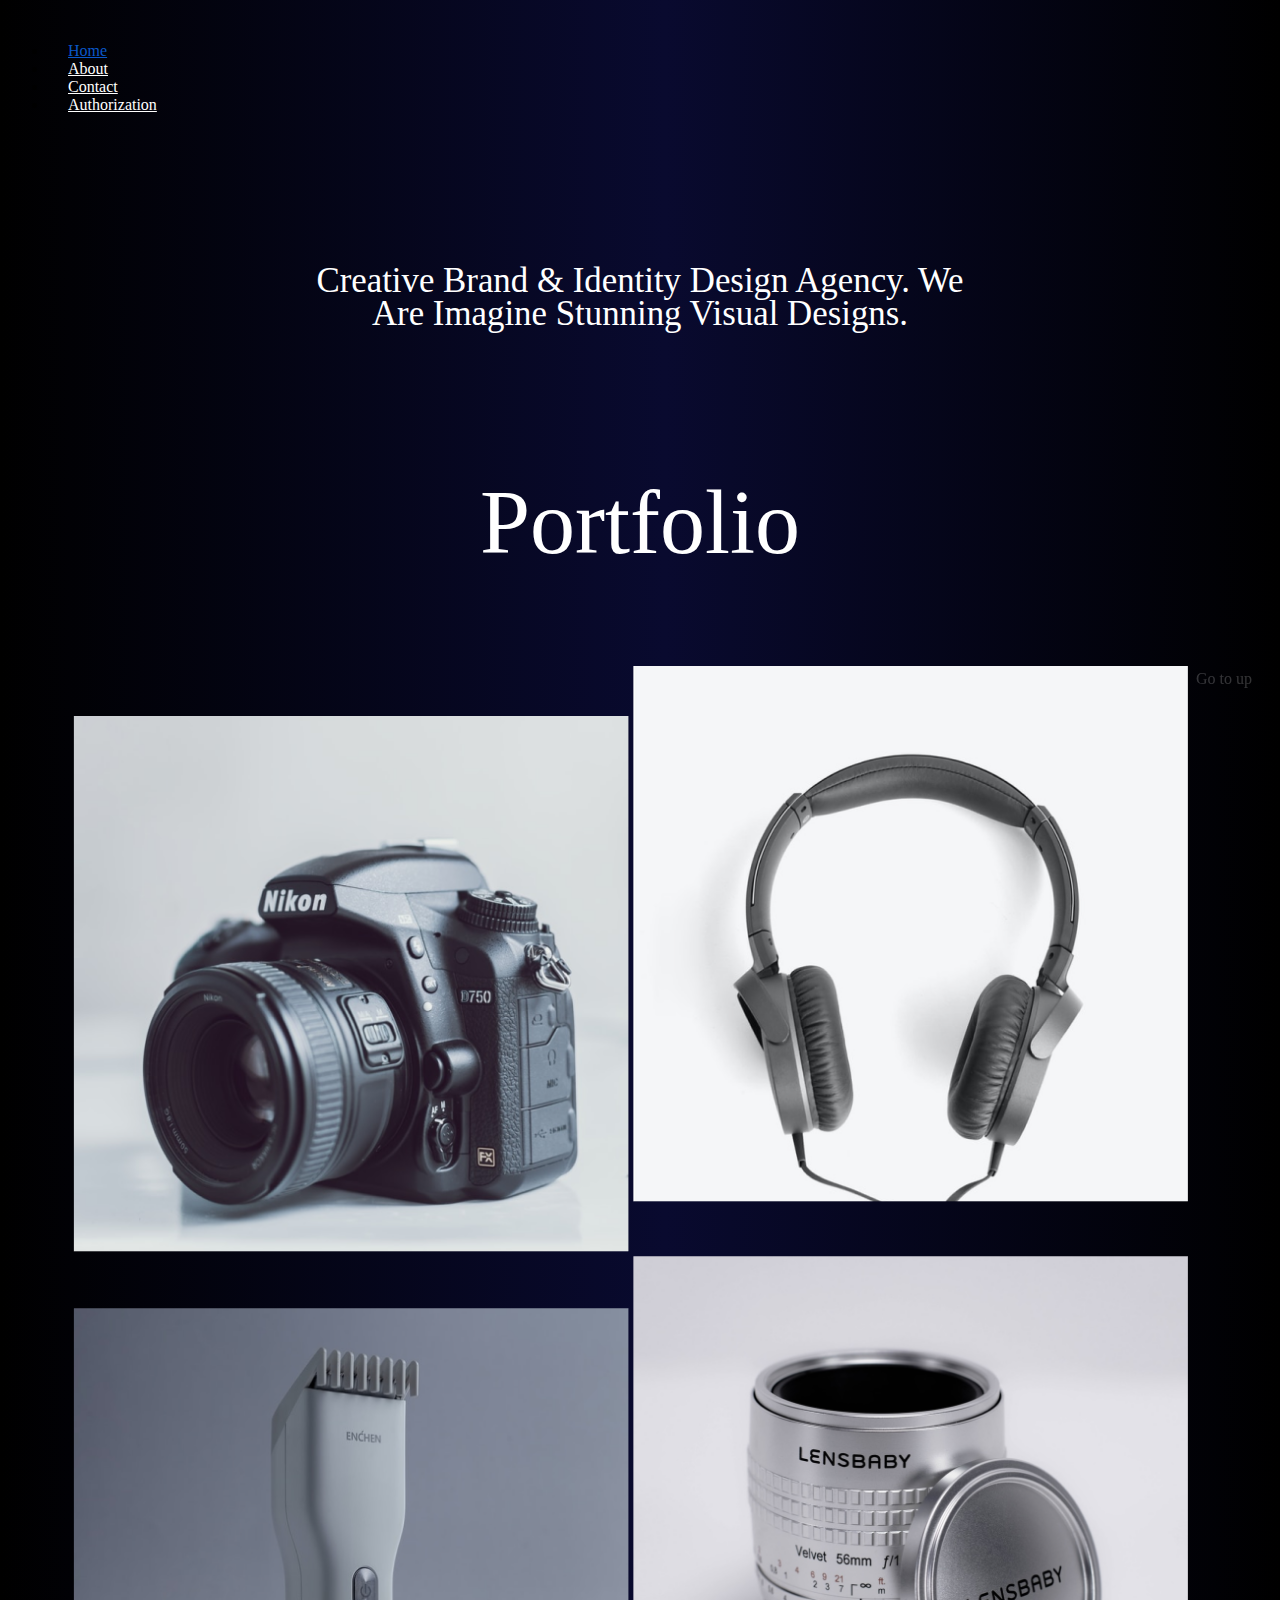
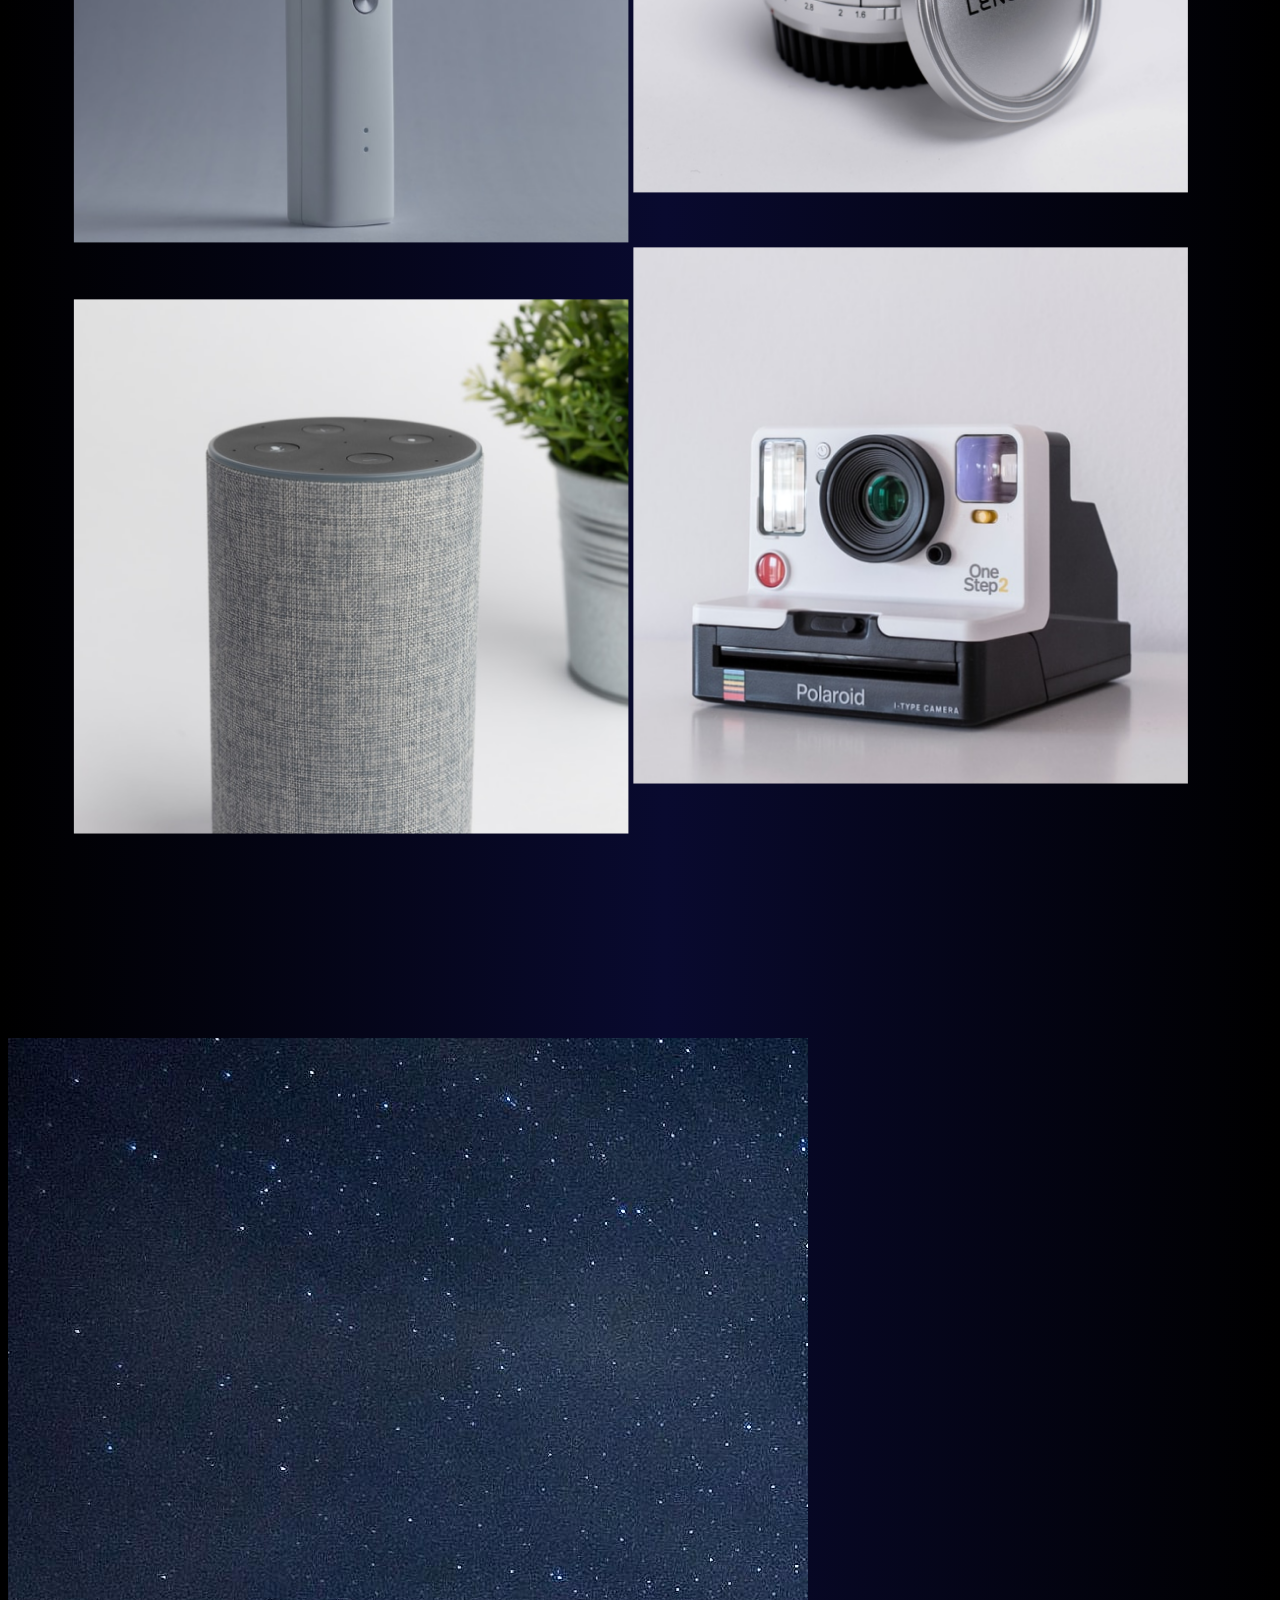
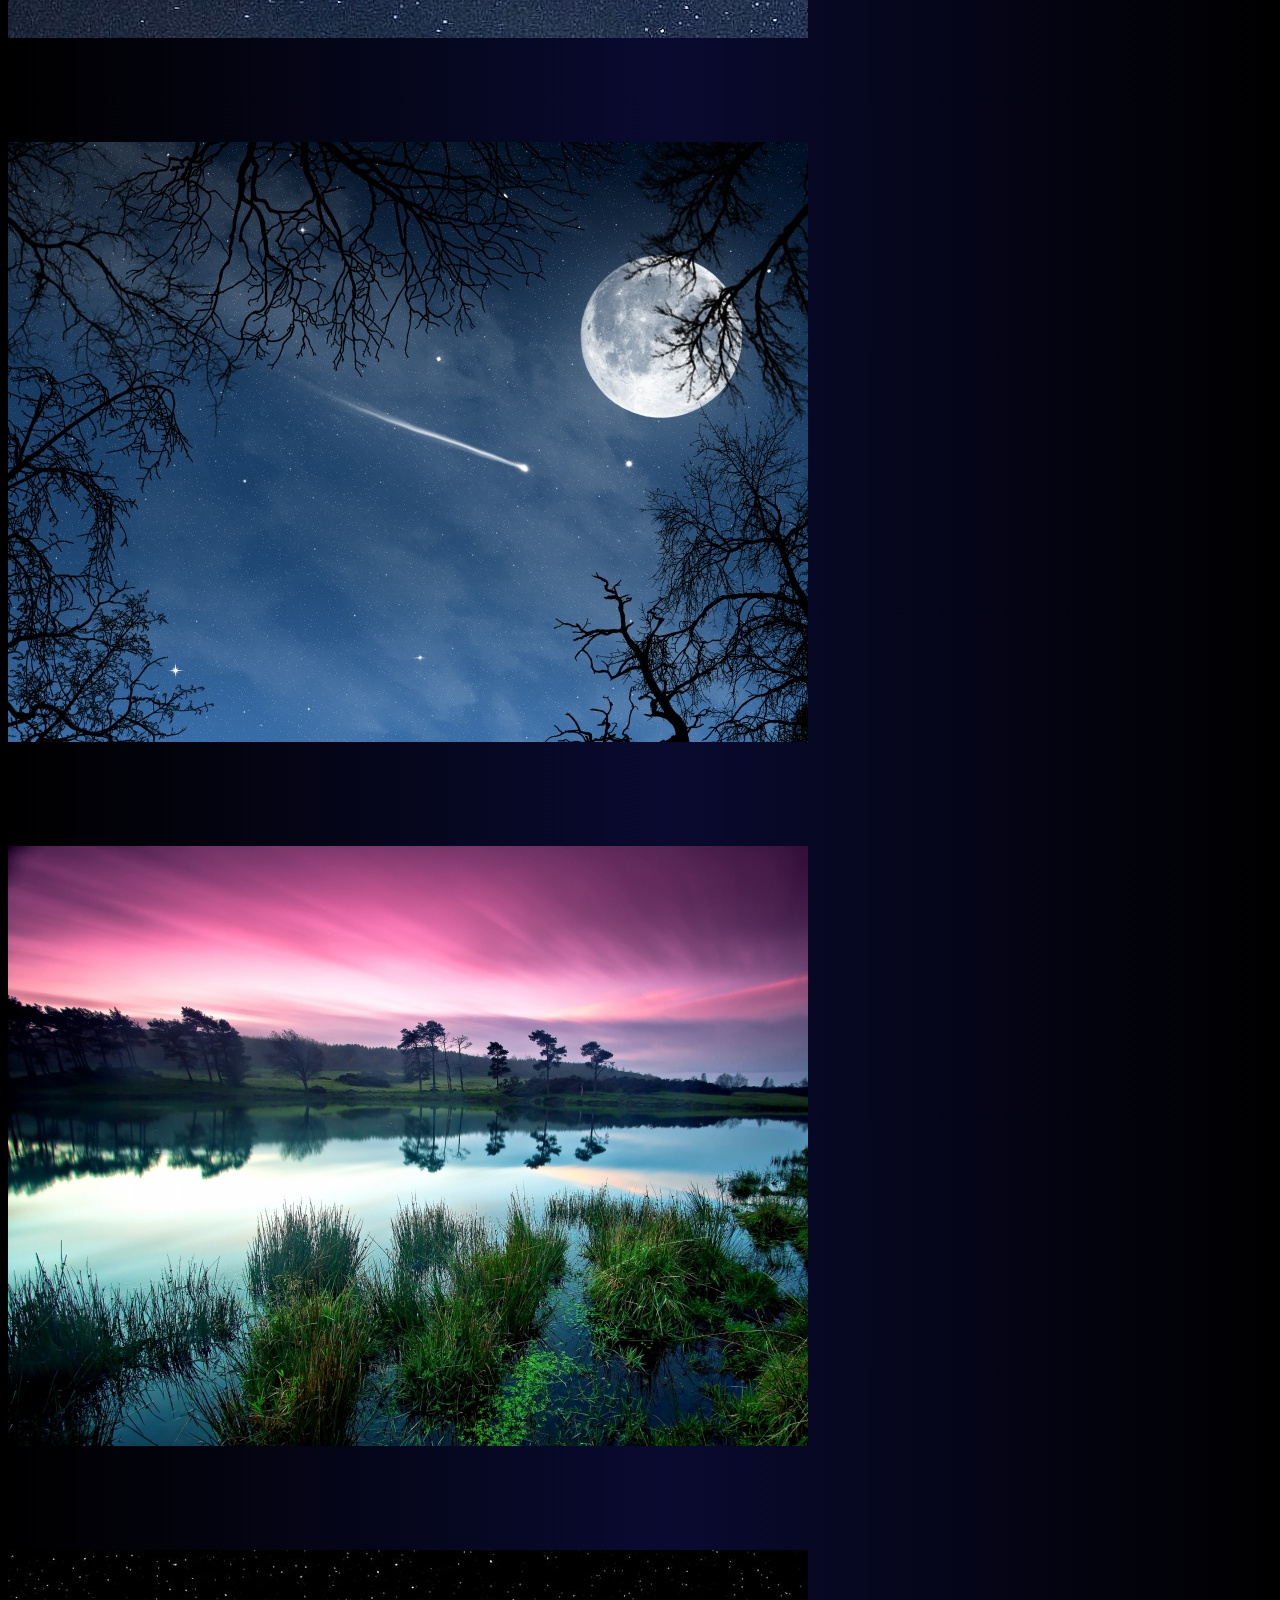
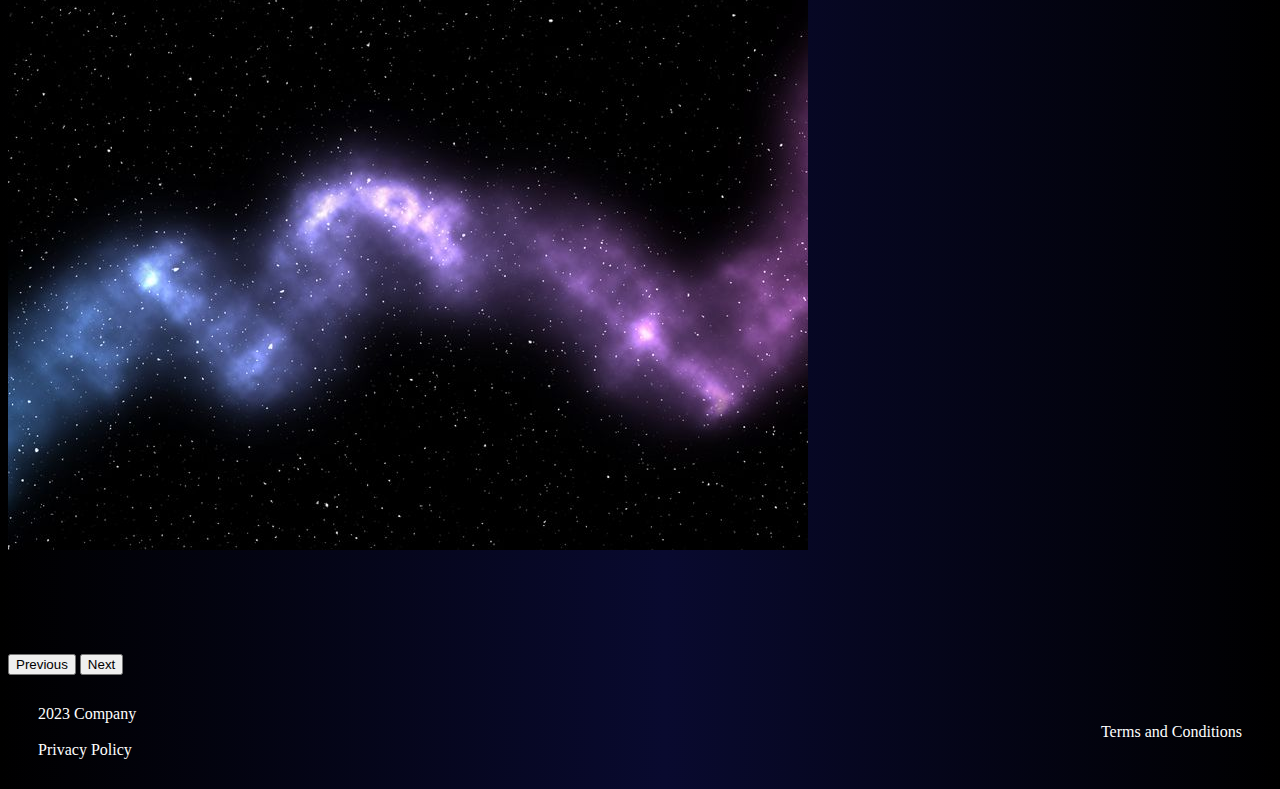
<file: index.html>
<!DOCTYPE html>
<html lang="en">
   <head>
      <meta charset="UTF-8" />
      <meta http-equiv="X-UA-Compatible" content="IE=edge" />
      <meta name="viewport" content="width=device-width, initial-scale=1.0" />
      <title></title>
      <link
         href="https://cdn.jsdelivr.net/npm/bootstrap@5.3.0-alpha1/dist/css/bootstrap.min.css"
         rel="stylesheet"
         integrity="sha384-GLhlTQ8iRABdZLl6O3oVMWSktQOp6b7In1Zl3/Jr59b6EGGoI1aFkw7cmDA6j6gD"
         crossorigin="anonymous"
      />
      <link rel="stylesheet" href="./css/index.css" />
   </head>
   <body>
      <div class="container-fluid">
         <a href="#up" class="up">Go to up</a>
         <header>
            <ul class="nav justify-content-end">
               <li class="nav-item">
                  <a
                     class="nav-link active"
                     aria-current="page"
                     href="index.html"
                     style="color: #0a58ca"
                     >Home</a
                  >
               </li>
               <li class="nav-item" id="up">
                  <a class="nav-link" href="about.html">About</a>
               </li>
               <li class="nav-item">
                  <a class="nav-link" href="contact.html">Contact</a>
               </li>
               <li class="nav-item">
                  <a class="nav-link" href="login.html">Authorization</a>
               </li>
            </ul>
         </header>
         <main>
            <div class="text">
               <h2>
                  Creative Brand & Identity Design Agency. We <br />
                  Are Imagine Stunning Visual Designs.
               </h2>
               <h1>Portfolio</h1>
            </div>
            <div class="photoimage">
               <div class="image">
                  <img src="./image/photoapa.png" alt="" />
                  <img src="./image/naushniki.png" alt="" />
               </div>
               <div class="image">
                  <img src="./image/strizhka.png" alt="" />
                  <img src="./image/zoom.png" alt="" />
               </div>
               <div class="image">
                  <img src="./image/flora.png" alt="" />
                  <img src="./image/oldphotoap.png" alt="" />
               </div>
            </div>
            <div id="carouselExampleFade" class="carousel slide carousel-fade">
               <div class="carousel-inner">
                  <div class="carousel-item active">
                     <img
                        src="./image/photo1.jpg"
                        class="d-block w-100"
                        alt="..."
                     />
                  </div>
                  <div class="carousel-item">
                     <img
                        src="./image/photo2.jpeg"
                        class="d-block w-100"
                        alt="..."
                     />
                  </div>
                  <div class="carousel-item">
                     <img
                        src="./image/photo3.jpeg"
                        class="d-block w-100"
                        alt="..."
                     />
                  </div>
                  <div class="carousel-item">
                     <img
                        src="./image/photo4.jpeg"
                        class="d-block w-100"
                        alt="..."
                     />
                  </div>
               </div>
               <button
                  class="carousel-control-prev"
                  type="button"
                  data-bs-target="#carouselExampleFade"
                  data-bs-slide="prev"
               >
                  <span
                     class="carousel-control-prev-icon"
                     aria-hidden="true"
                  ></span>
                  <span class="visually-hidden">Previous</span>
               </button>
               <button
                  class="carousel-control-next"
                  type="button"
                  data-bs-target="#carouselExampleFade"
                  data-bs-slide="next"
               >
                  <span
                     class="carousel-control-next-icon"
                     aria-hidden="true"
                  ></span>
                  <span class="visually-hidden">Next</span>
               </button>
            </div>
         </main>
         <footer>
            <div class="row">
               <div class="col-5 fot">2023 Company</div>
               <div class="col-5 tearms">Terms and Conditions</div>
               <div class="col-2 fot">Privacy Policy</div>
            </div>
         </footer>
      </div>

      <script
         src="https://cdn.jsdelivr.net/npm/bootstrap@5.3.0-alpha1/dist/js/bootstrap.bundle.min.js"
         integrity="sha384-w76AqPfDkMBDXo30jS1Sgez6pr3x5MlQ1ZAGC+nuZB+EYdgRZgiwxhTBTkF7CXvN"
         crossorigin="anonymous"
      ></script>
   </body>
</html>
</file>
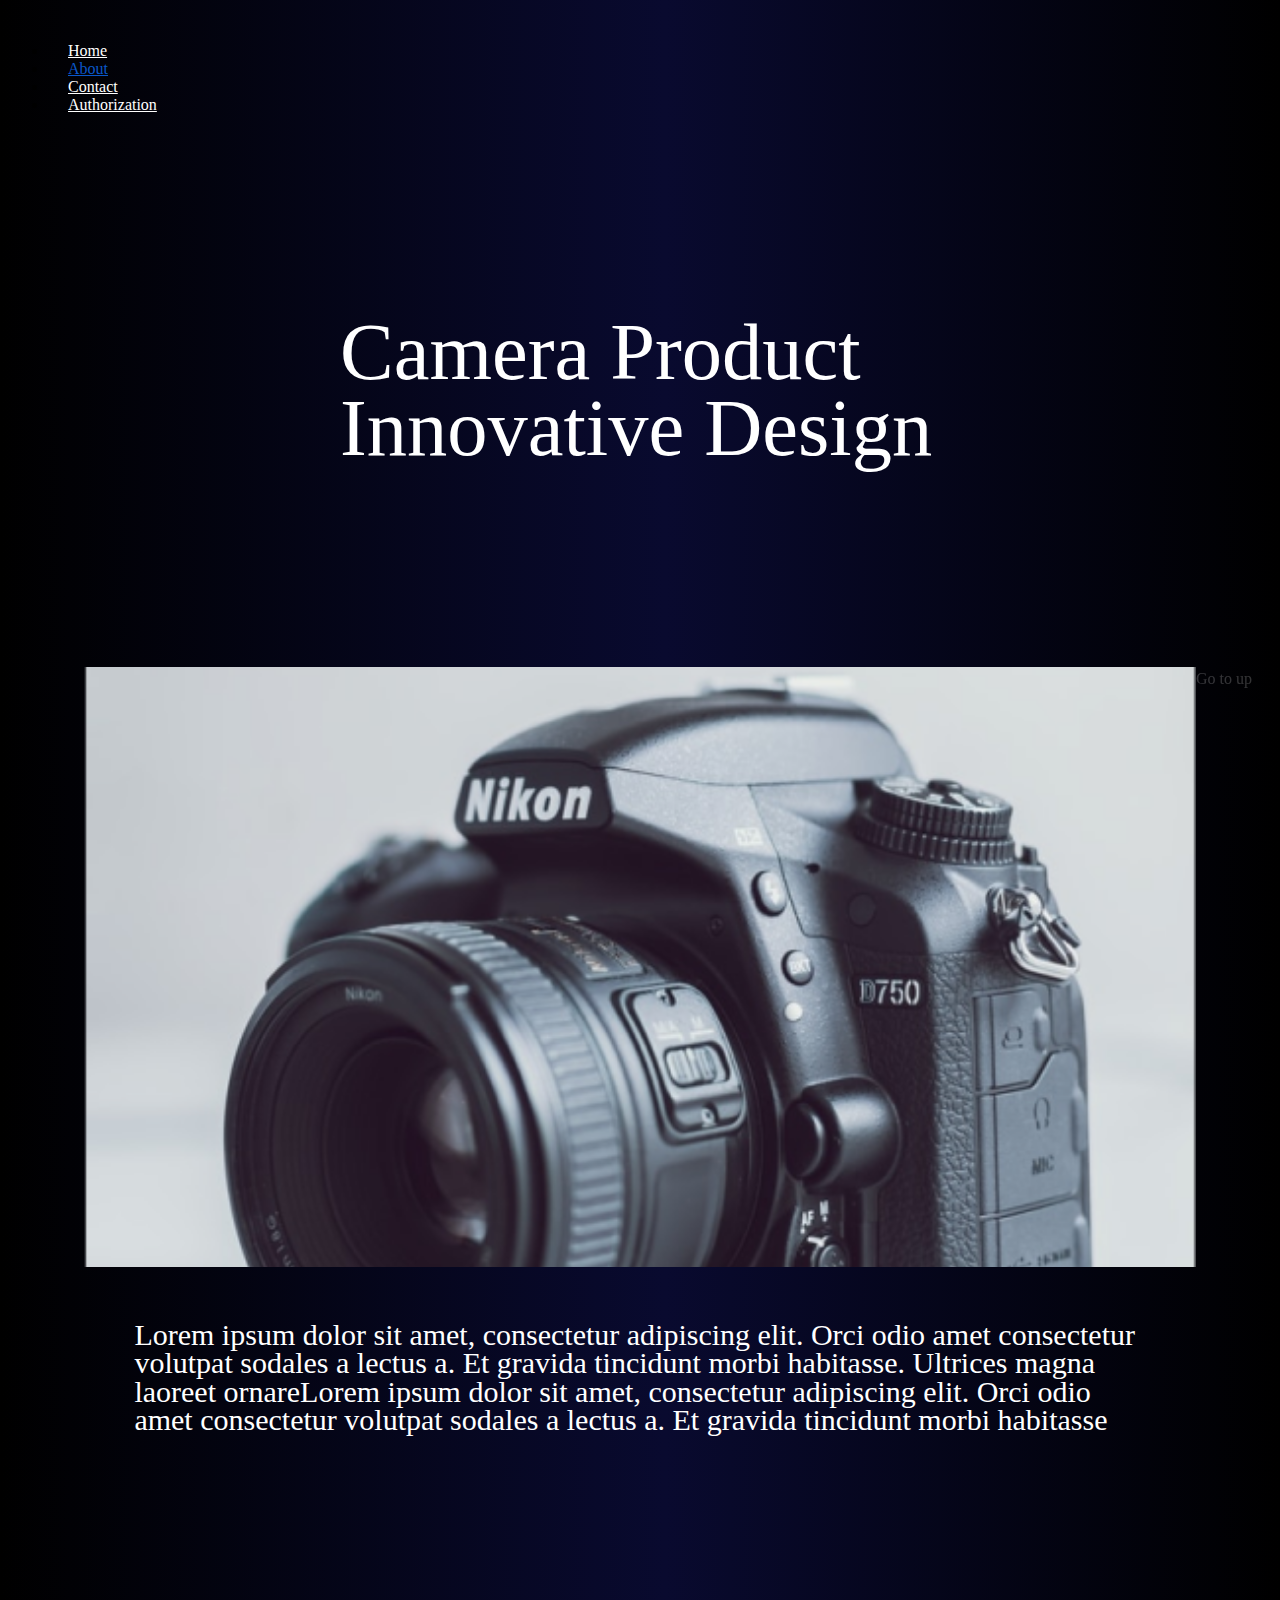
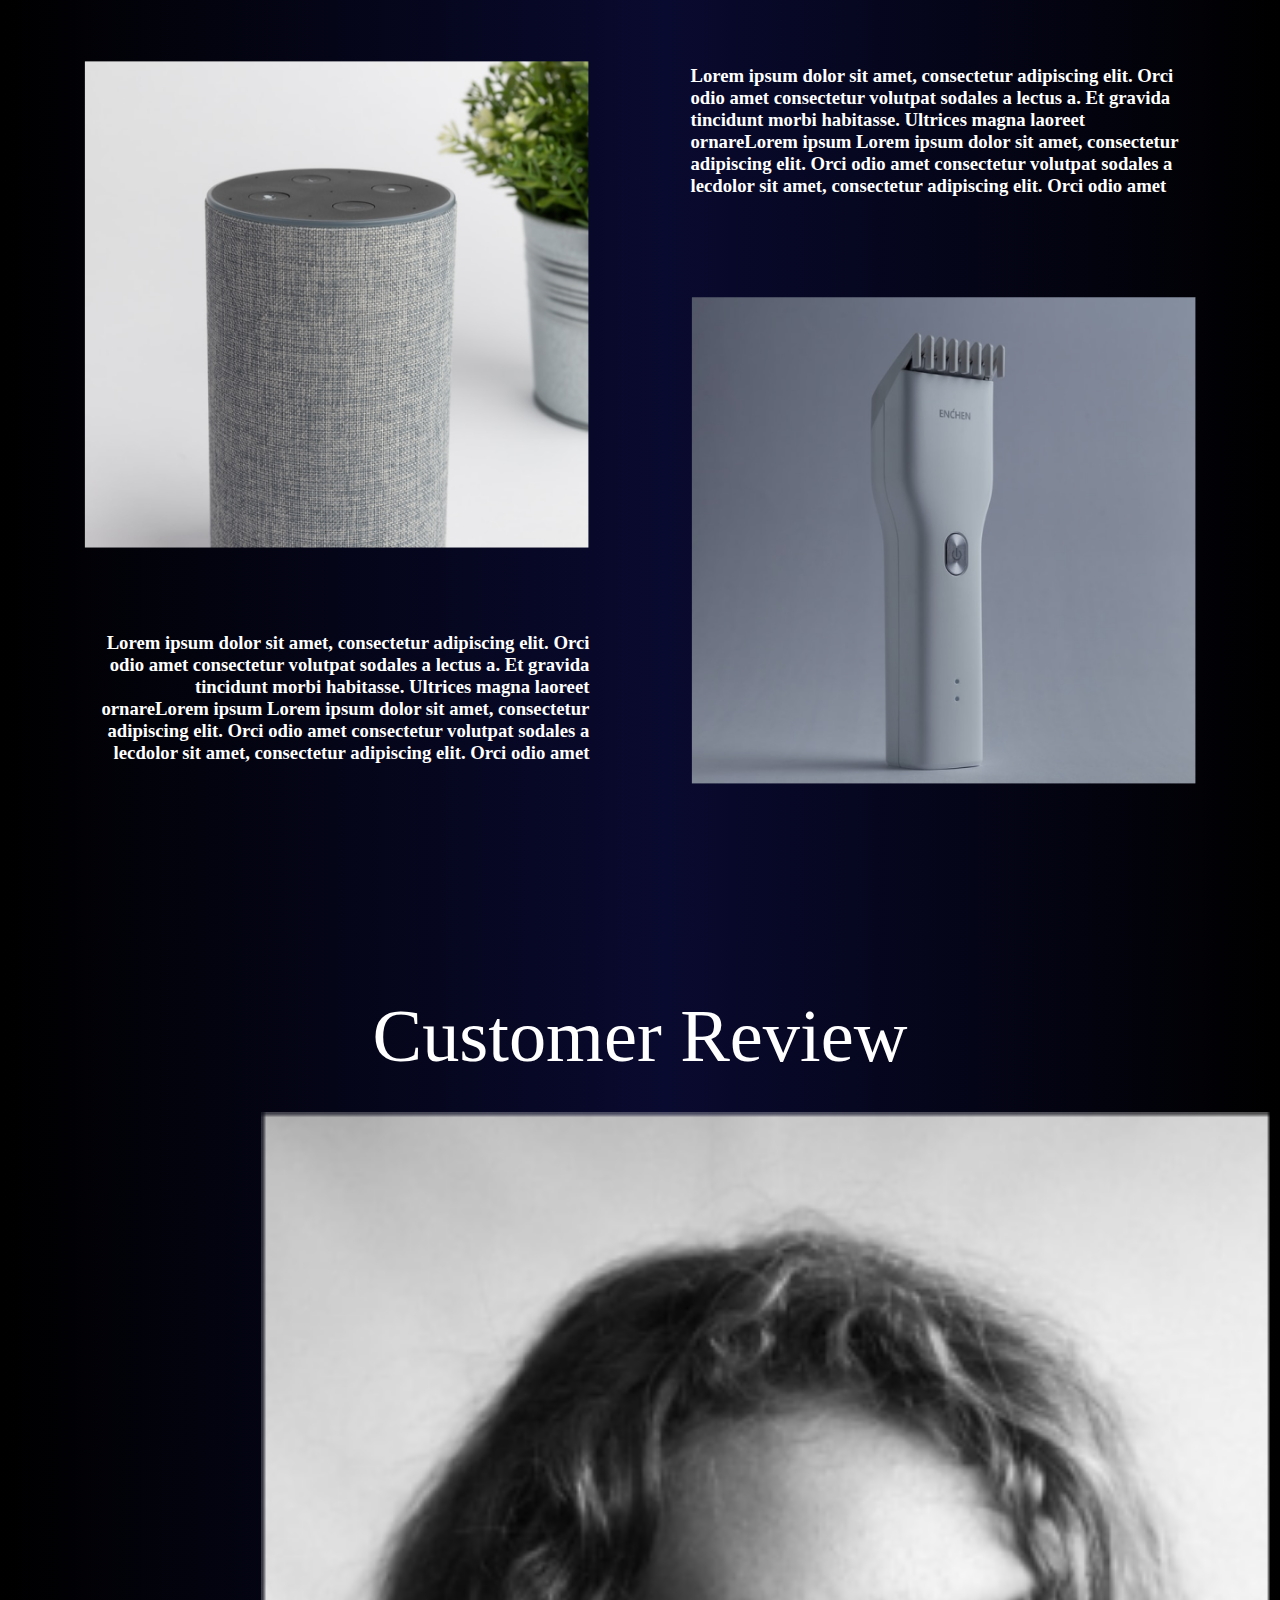
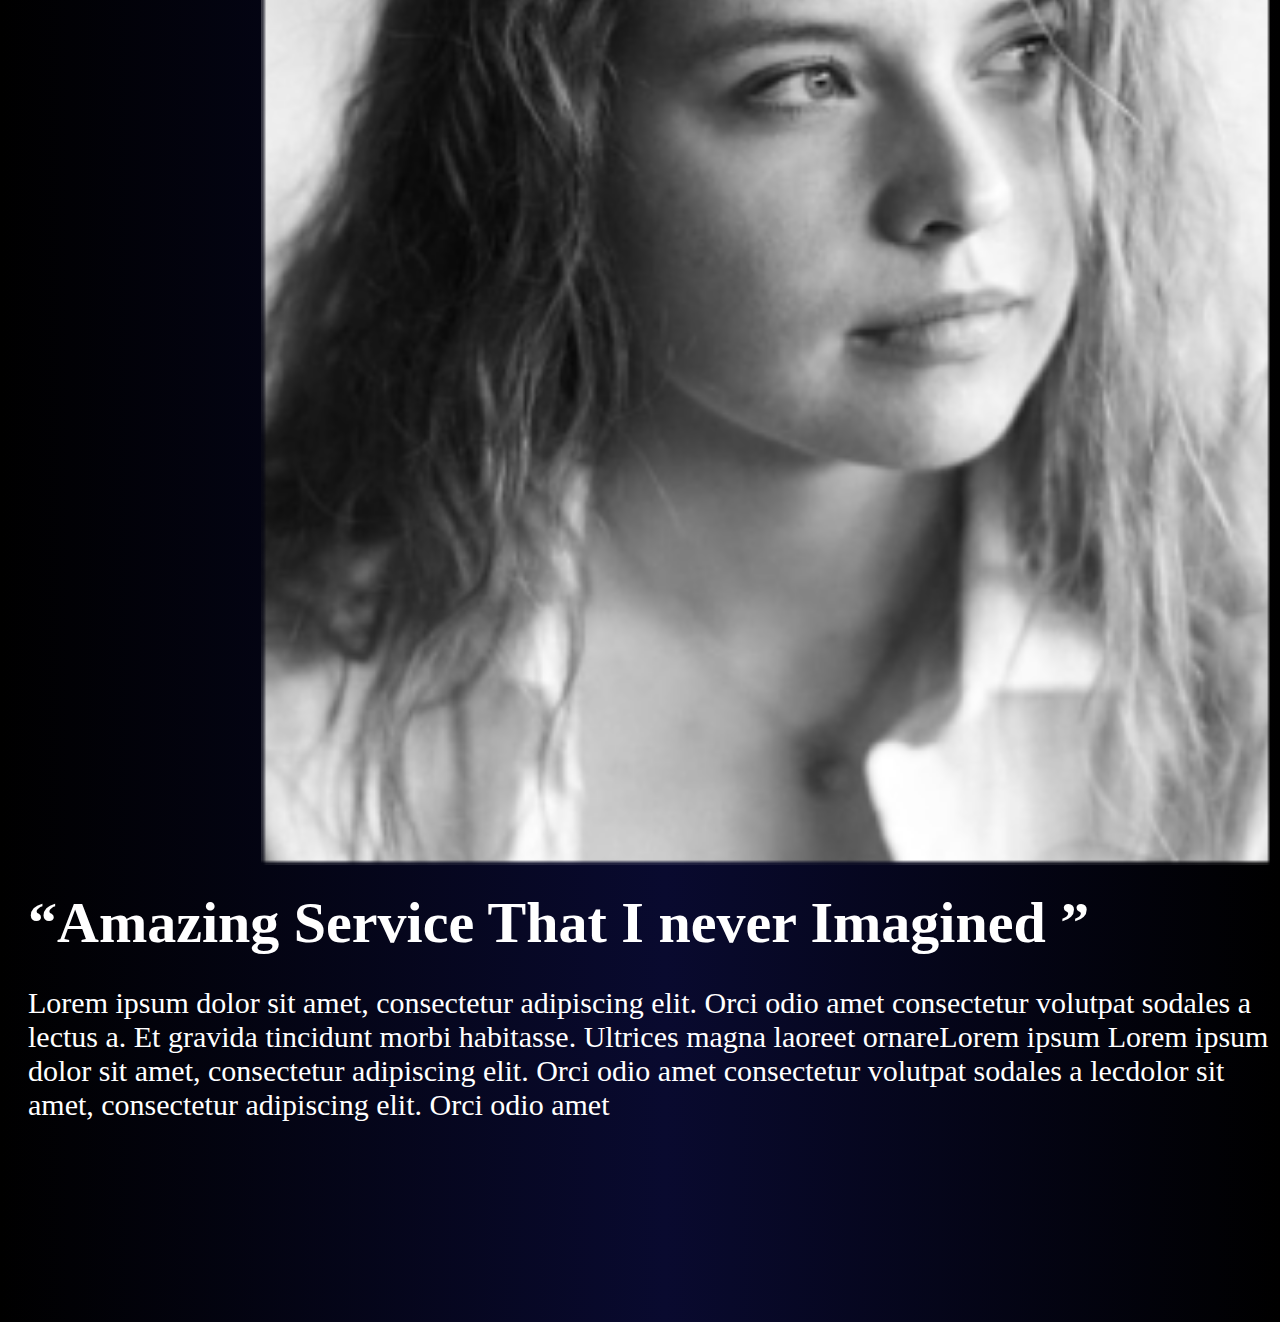
<file: about.html>
<!DOCTYPE html>
<html lang="en">
   <head>
      <meta charset="UTF-8" />
      <meta http-equiv="X-UA-Compatible" content="IE=edge" />
      <meta name="viewport" content="width=device-width, initial-scale=1.0" />
      <title>About</title>
      <link
         href="https://cdn.jsdelivr.net/npm/bootstrap@5.3.0-alpha1/dist/css/bootstrap.min.css"
         rel="stylesheet"
         integrity="sha384-GLhlTQ8iRABdZLl6O3oVMWSktQOp6b7In1Zl3/Jr59b6EGGoI1aFkw7cmDA6j6gD"
         crossorigin="anonymous"
      />
      <link rel="stylesheet" href="./css/index.css" />
   </head>
   <body>
      <div class="container-fluid">
         <a href="#up" class="up">Go to up</a>
         <header>
            <ul class="nav justify-content-end">
               <li class="nav-item">
                  <a
                     class="nav-link active"
                     aria-current="page"
                     href="index.html"
                     >Home</a
                  >
               </li>
               <li class="nav-item" id="up">
                  <a class="nav-link" href="about.html" style="color: #0a58ca"
                     >About</a
                  >
               </li>
               <li class="nav-item">
                  <a class="nav-link" href="contact.html">Contact</a>
               </li>
               <li class="nav-item">
                  <a class="nav-link" href="login.html">Authorization</a>
               </li>
            </ul>
         </header>
         <main>
            <div class="aboutinfo">
               <h1 class="abouth">
                  Camera Product <br />
                  Innovative Design
               </h1>
               <div class="imageabout">
                  <img src="./image/photoapa.png" alt="" />
               </div>
               <h3>
                  Lorem ipsum dolor sit amet, consectetur adipiscing elit. Orci
                  odio amet consectetur volutpat sodales a lectus a. Et gravida
                  tincidunt morbi habitasse. Ultrices magna laoreet ornareLorem
                  ipsum dolor sit amet, consectetur adipiscing elit. Orci odio
                  amet consectetur volutpat sodales a lectus a. Et gravida
                  tincidunt morbi habitasse
               </h3>
            </div>
            <section class="blockinfo">
               <div class="imageblock-first">
                  <img src="./image/flora.png" alt="" />
                  <h3>
                     Lorem ipsum dolor sit amet, consectetur adipiscing elit.
                     Orci odio amet consectetur volutpat sodales a lectus a. Et
                     gravida tincidunt morbi habitasse. Ultrices magna laoreet
                     ornareLorem ipsum Lorem ipsum dolor sit amet, consectetur
                     adipiscing elit. Orci odio amet consectetur volutpat
                     sodales a lecdolor sit amet, consectetur adipiscing elit.
                     Orci odio amet
                  </h3>
               </div>
               <div class="imageblock-second">
                  <h3>
                     Lorem ipsum dolor sit amet, consectetur adipiscing elit.
                     Orci odio amet consectetur volutpat sodales a lectus a. Et
                     gravida tincidunt morbi habitasse. Ultrices magna laoreet
                     ornareLorem ipsum Lorem ipsum dolor sit amet, consectetur
                     adipiscing elit. Orci odio amet consectetur volutpat
                     sodales a lecdolor sit amet, consectetur adipiscing elit.
                     Orci odio amet
                  </h3>
                  <img src="./image/strizhka.png" alt="" />
               </div>
            </section>
         </main>
         <section>
            <div class="review">
               <h2>Customer Review</h2>
               <div class="row">
                  <div class="col-4 about-last">
                     <img src="./image/human3.png" alt="" />
                  </div>
                  <div class="col-8 about-last-text">
                     <h2>“Amazing Service That I never Imagined ”</h2>
                     <h3>
                        Lorem ipsum dolor sit amet, consectetur adipiscing elit.
                        Orci odio amet consectetur volutpat sodales a lectus a.
                        Et gravida tincidunt morbi habitasse. Ultrices magna
                        laoreet ornareLorem ipsum Lorem ipsum dolor sit amet,
                        consectetur adipiscing elit. Orci odio amet consectetur
                        volutpat sodales a lecdolor sit amet, consectetur
                        adipiscing elit. Orci odio amet
                     </h3>
                  </div>
               </div>
            </div>
         </section>
      </div>
      <script
         src="https://cdn.jsdelivr.net/npm/bootstrap@5.3.0-alpha1/dist/js/bootstrap.bundle.min.js"
         integrity="sha384-w76AqPfDkMBDXo30jS1Sgez6pr3x5MlQ1ZAGC+nuZB+EYdgRZgiwxhTBTkF7CXvN"
         crossorigin="anonymous"
      ></script>
   </body>
</html>
</file>
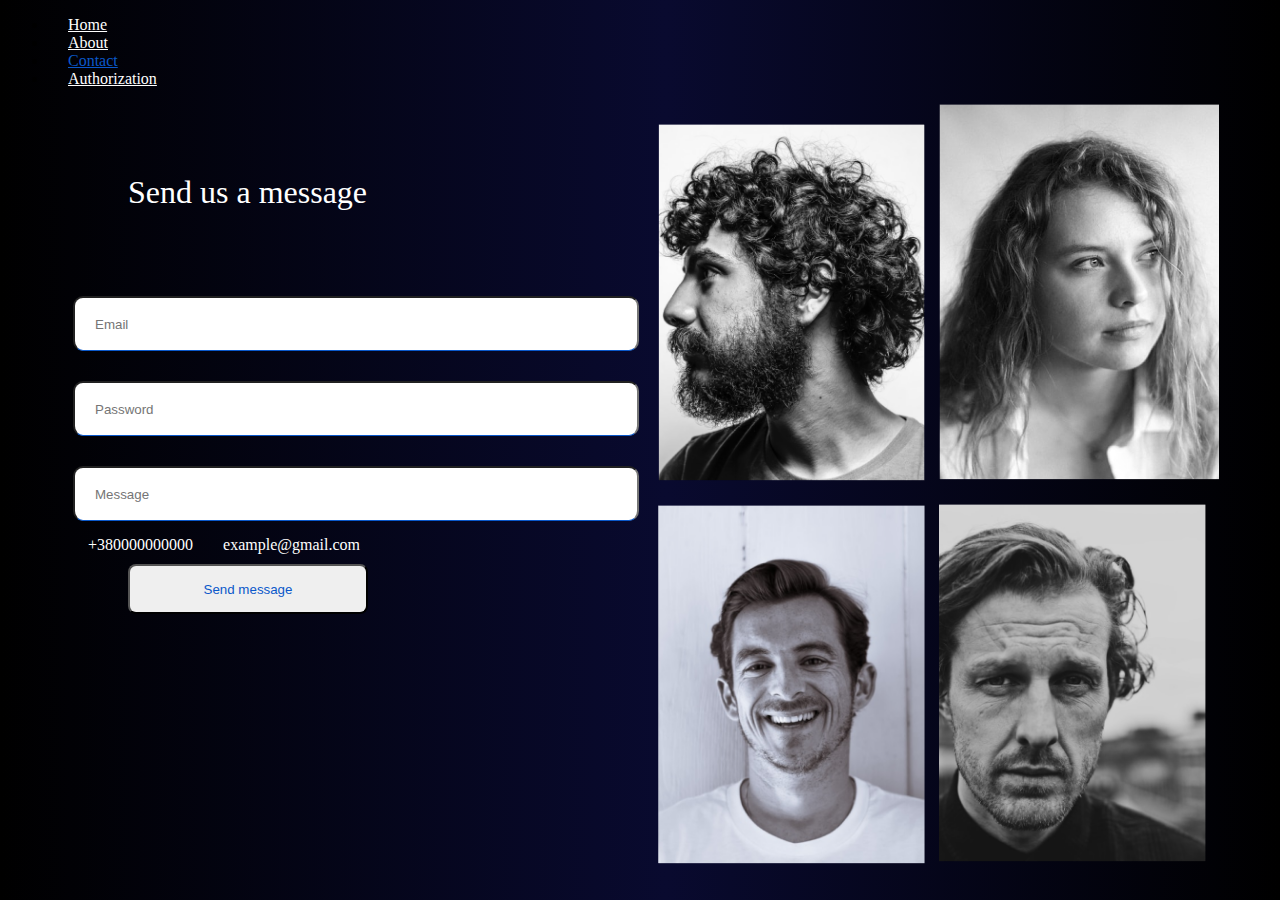
<file: contact.html>
<!DOCTYPE html>
<html lang="en">
   <head>
      <meta charset="UTF-8" />
      <meta http-equiv="X-UA-Compatible" content="IE=edge" />
      <meta name="viewport" content="width=device-width, initial-scale=1.0" />
      <title>Contact</title>
      <link
         href="https://cdn.jsdelivr.net/npm/bootstrap@5.3.0-alpha1/dist/css/bootstrap.min.css"
         rel="stylesheet"
         integrity="sha384-GLhlTQ8iRABdZLl6O3oVMWSktQOp6b7In1Zl3/Jr59b6EGGoI1aFkw7cmDA6j6gD"
         crossorigin="anonymous"
      />
      <link rel="stylesheet" href="./css/index.css" />
   </head>
   <body>
      <div class="container-fluid">
         <header>
            <ul class="nav justify-content-end">
               <li class="nav-item">
                  <a
                     class="nav-link active"
                     aria-current="page"
                     href="index.html"
                     >Home</a
                  >
               </li>
               <li class="nav-item" id="up">
                  <a class="nav-link" href="about.html">About</a>
               </li>
               <li class="nav-item">
                  <a class="nav-link" href="contact.html" style="color: #0a58ca"
                     >Contact</a
                  >
               </li>
               <li class="nav-item">
                  <a class="nav-link" href="login.html">Authorization</a>
               </li>
            </ul>
         </header>
         <main>
            <div class="speak">
               <div class="contact">
                  <h1>Send us a message</h1>
                  <label for=""
                     ><input
                        type="email"
                        placeholder="Email"
                        name="message"
                        required
                  /></label>
                  <br />
                  <label for=""
                     ><input
                        type="password"
                        placeholder="Password"
                        name="message"
                        required
                  /></label>
                  <br />
                  <label for=""
                     ><input
                        type="text"
                        placeholder="Message"
                        name="message"
                        required
                  /></label>
                  <div class="cont">
                     <label for="">+380000000000</label>
                     <label for="">example@gmail.com</label>
                  </div>
                  <button class="sendmess" type="submit" name="message">
                     Send message
                  </button>
               </div>
               <div class="worker">
                  <div class="groupworker">
                     <div class="imageworker">
                        <img src="./image/human1.png" alt="" />
                     </div>
                     <div class="imageworker">
                        <img src="./image/human2.png" alt="" />
                     </div>
                  </div>
                  <div class="groupworker">
                     <div class="imageworkr">
                        <img src="./image/human3.png" alt="" />
                     </div>
                     <div class="imageworker">
                        <img src="./image/human4.png" alt="" />
                     </div>
                  </div>
               </div>
            </div>
         </main>
      </div>
      <script
         src="https://cdn.jsdelivr.net/npm/bootstrap@5.3.0-alpha1/dist/js/bootstrap.bundle.min.js"
         integrity="sha384-w76AqPfDkMBDXo30jS1Sgez6pr3x5MlQ1ZAGC+nuZB+EYdgRZgiwxhTBTkF7CXvN"
         crossorigin="anonymous"
      ></script>
   </body>
</html>
</file>
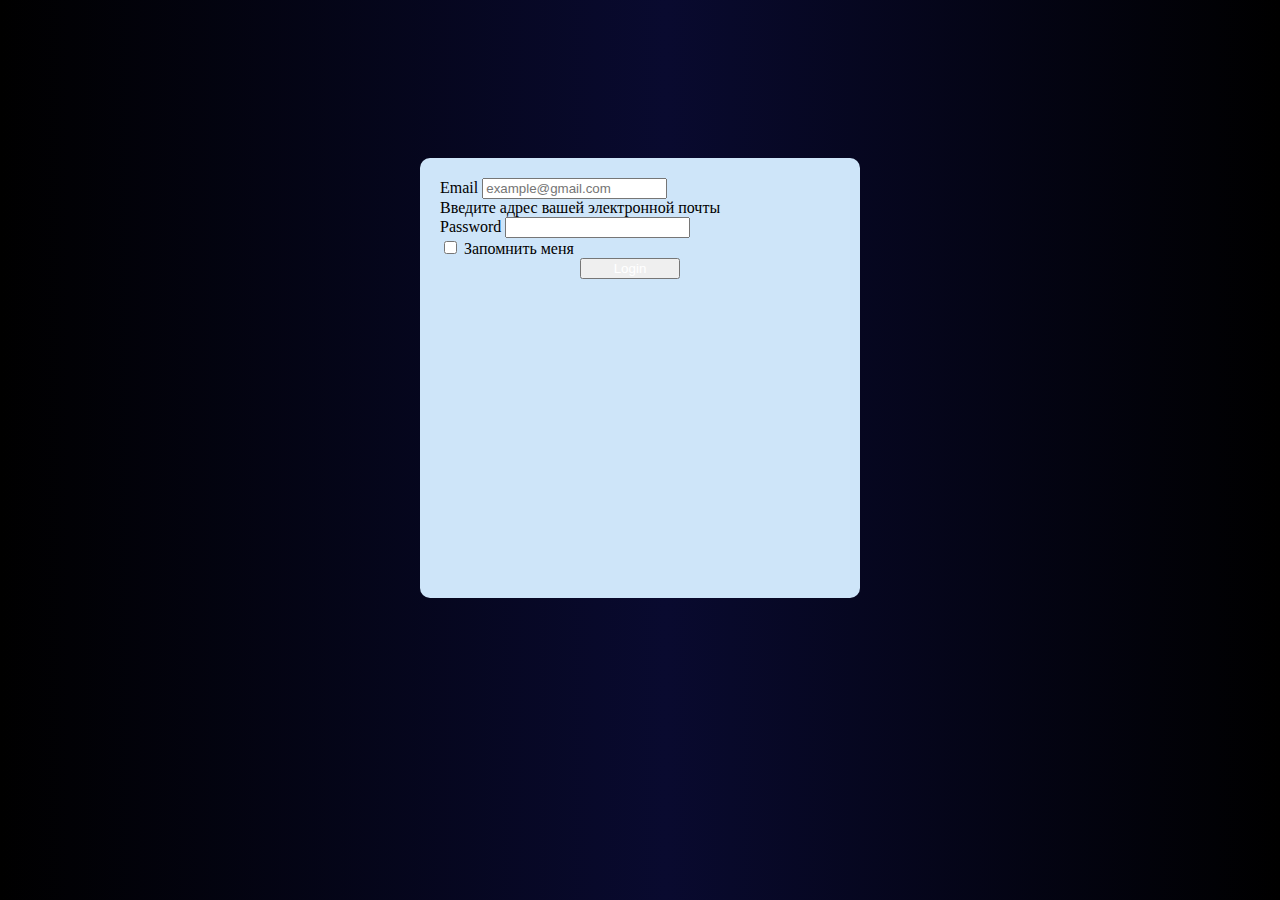
<file: login.html>
<!DOCTYPE html>
<html lang="en">
   <head>
      <meta charset="UTF-8" />
      <meta http-equiv="X-UA-Compatible" content="IE=edge" />
      <meta name="viewport" content="width=device-width, initial-scale=1.0" />
      <title>Login</title>
      <link
         href="https://cdn.jsdelivr.net/npm/bootstrap@5.3.0-alpha1/dist/css/bootstrap.min.css"
         rel="stylesheet"
         integrity="sha384-GLhlTQ8iRABdZLl6O3oVMWSktQOp6b7In1Zl3/Jr59b6EGGoI1aFkw7cmDA6j6gD"
         crossorigin="anonymous"
      />
      <link rel="stylesheet" href="./css/index.css" />
   </head>
   <body>
      <div class="container-fluid">
         <div class="login-cont">
            <div class="login">
               <form>
                  <div class="mb-3">
                     <label for="exampleInputEmail1" class="form-label"
                        >Email</label
                     >
                     <input
                        type="email"
                        class="form-control"
                        id="exampleInputEmail1"
                        aria-describedby="emailHelp"
                        placeholder="example@gmail.com"
                        name="login"
                        required
                     />
                     <div id="emailHelp" class="form-text">
                        Введите адрес вашей электронной почты
                     </div>
                  </div>
                  <div class="mb-3">
                     <label for="exampleInputPassword1" class="form-label"
                        >Password</label
                     >
                     <input
                        type="password"
                        class="form-control"
                        id="exampleInputPassword1"
                        name="login"
                        required
                     />
                  </div>
                  <div class="mb-3 form-check">
                     <input
                        type="checkbox"
                        class="form-check-input"
                        id="exampleCheck1"
                        required
                     />
                     <label class="form-check-label" for="exampleCheck1"
                        >Запомнить меня</label
                     >
                  </div>
                  <button
                     type="submit"
                     name="login"
                     class="btn btn-primary button"
                  >
                     <a href="index.html">Login</a>
                  </button>
               </form>
            </div>
         </div>
      </div>
      <script
         src="https://cdn.jsdelivr.net/npm/bootstrap@5.3.0-alpha1/dist/js/bootstrap.bundle.min.js"
         integrity="sha384-w76AqPfDkMBDXo30jS1Sgez6pr3x5MlQ1ZAGC+nuZB+EYdgRZgiwxhTBTkF7CXvN"
         crossorigin="anonymous"
      ></script>
   </body>
</html>
</file>
<file: css/index.css>
/* login */
body {
   background: rgb(0, 0, 0);
   background: linear-gradient(
      90deg,
      rgba(0, 0, 0, 1) 0%,
      rgba(9, 10, 47, 1) 52%,
      rgba(0, 0, 0, 1) 100%
   );
}
.container-fluid {
   width: 100%;
   height: 100%;
}
.login-cont {
   padding-top: 150px;
}
.login {
   padding: 20px;
   width: 400px;
   margin: auto;
   background-color: rgb(206, 229, 249);
   height: 400px;
   border-radius: 10px;
}
.button {
   margin-left: 140px;
   width: 100px;
}
.button a {
   color: white;
   text-decoration: none;
}
/* login end */
/* main site */
.up {
   position: sticky;
   top: 660px;
   left: 1350px;
   text-decoration: none;
   color: white;
   opacity: 0.2;
   padding: 10px 20px;
}
.up:hover {
   border: 1px solid #0a58ca;
   transition: all 1s ease;
   border-radius: 20px;
}
.nav-link {
   color: white;
   padding: 10px 20px;
}
.nav-link:hover {
   border-bottom: 1px solid #0a58ca;
   transition: all 1s ease;
   border-radius: 20px;
}
.text {
   width: 100%;
}
.text h2 {
   margin: 150px auto;
   text-align: center;
   width: auto;
   font-family: "Inter";
   font-style: normal;
   font-weight: 400;
   font-size: 34.8438px;
   line-height: 95.52%;
   color: #ffffff;
}
.text h1 {
   font-family: "Inter";
   font-style: normal;
   font-weight: 400;
   font-size: 90px;
   line-height: 95.52%;
   text-align: center;
   color: #ffffff;
}
.photoimage {
   width: 100%;
   display: flex;
   flex-wrap: wrap;
   margin-top: 100px;
}
.image {
   margin: 0 auto;
}
.image:last-child {
   margin-bottom: 200px;
}
.photoimage img {
   width: 49%;
}
.photoimage img:last-child {
   margin-bottom: 50px;
}
.photoimage img:hover {
   transform: scale(1.05);
   transition: all 0.5s ease;
   border-radius: 20px;
}
.carousel-item > img {
   margin: 0 auto;
   margin-bottom: 100px;
}
.w-100 {
   max-width: 80%;
}
.fot {
   color: white;
   text-align: start;
}
.tearms {
   color: white;
   text-align: end;
}
footer {
   margin: 30px;
}

/* main site end */
/* about */
.abouth {
   width: 600px;
   max-width: 600px;
   color: white;
   margin: 200px auto;
   font-family: "Inter";
   font-style: normal;
   font-weight: 400;
   font-size: 80.4722px;
   line-height: 95.52%;
}
.imageabout {
   text-align: center;
}
.imageabout > img {
   width: 88%;
   max-height: 600px;
   object-fit: cover;
}
.aboutinfo > h3 {
   font-family: "Inter";
   font-style: normal;
   font-weight: 300;
   font-size: 30px;
   line-height: 95.52%;
   margin: 50px auto;
   color: #ffffff;
   width: 80%;
   margin-bottom: 150px;
}
.imageblock-first {
   width: 40%;
   text-align: right;
   margin-right: 2%;
   margin: 6%;
}
.imageblock-first > img,
.imageblock-second > img {
   width: 100%;
}
.imageblock-second {
   width: 40%;
   margin-left: 2%;
}
.imageblock-first,
.imageblock-second {
   display: block;
}
.imageblock-first > h3,
.imageblock-second > h3 {
   color: white;
   margin-top: 80px;
   margin-bottom: 100px;
}
.blockinfo {
   width: 100%;
   display: flex;
}
.review > h2 {
   font-family: "Inter";
   font-style: normal;
   font-weight: 400;
   font-size: 74.3554px;
   line-height: 95.52%;
   text-align: center;
   color: #ffffff;
   margin-bottom: 40px;
}
.about-last {
   text-align: right;
}
.about-last > img {
   width: 80%;
}
.about-last-text > h2 {
   color: white;
   margin: 20px;
   font-size: 58px;
}
.about-last-text > h3 {
   color: white;
   margin-left: 20px;
   font-size: 30px;
   font-weight: 100;
   margin-bottom: 200px;
}
/* about end */
/* contact */
.contact {
   display: block;
   width: 600px;
   margin-left: 50px;
}
.contact > label {
   width: 70%;
}
.contact > label > input:hover {
   width: 100%;
   transform: scale(1.04);
   transition: all 0.7s ease;
}
.sendmess {
   color: #0a58ca;
   width: 40%;
   height: 50px;
   border-radius: 8px;
   text-align: center;
   margin-left: 70px;
   margin-top: 10px;
}
.sendmess:hover {
   background-color: #0a58ca;
   color: #ffffff;
   border-color: #0a58ca;
   transition: all 1s ease;
   transform: scale(1.1);
}
.cont {
   display: flex;
   color: #ffffff;
}
.cont > label {
   margin-left: 30px;
}

.contact > label > input {
   width: 90%;
   border-bottom: 1px solid #0a58ca;
   height: 50px;
   border-radius: 10px;
   padding-left: 20px;
   margin: 15px;
}
.contact > h1 {
   color: white;
   font-weight: 200;
   margin: 70px;
}
.speak {
   display: flex;
}
.imageworker > img {
   width: 95%;
   padding-top: 20px;
}
.worker {
   display: flex;
   flex-direction: row;
}
/* contact end */
@media only screen and (min-device-width: 320px) and (max-device-width: 480px) {
   .login {
      width: 240px;
   }
   .up {
      display: none;
   }
   .button {
      margin-left: 50px;
   }
   .nav-link {
      color: white;
      padding: 10px 5px;
   }
   .text h1 {
      font-size: 50px;
   }
   .text h2 {
      font-size: 26px;
   }
   .abouth {
      width: 230px;
      font-size: 30px;
      margin-top: 130px;
      margin-bottom: 140px;
   }
   .aboutinfo > h3 {
      font-size: 20px;
   }
   .imageblock-first > h3,
   .imageblock-second > h3 {
      color: white;
      margin-top: 20px;
      margin-bottom: 40px;
      font-size: 10px;
   }
   .review > h2 {
      font-size: 35px;
   }
   .about-last-text > h2 {
      font-size: 20px;
   }
   .about-last-text > h3 {
      font-size: 10px;
   }
   .worker {
      display: none;
   }
   .contact > input {
      margin-left: 90px;
   }
   .cont {
      display: flex;
      flex-direction: column;
   }
   .contact > h1 {
      width: 240px;
      margin-left: 20px;
      margin-bottom: 10px;
   }
}
@media only screen and (min-device-width: 760px) and (max-device-width: 1030px) {
   .abouth {
      margin-top: 150px;
      margin-bottom: 100px;
      width: 400px;
      font-size: 50px;
   }
   .aboutinfo > h3 {
      font-size: 24px;
   }
   .imageblock-first > h3,
   .imageblock-second > h3 {
      color: white;
      margin-top: 40px;
      margin-bottom: 40px;
      font-size: 20px;
   }
   .abouth {
      width: 320px;
      font-size: 40px;
      margin-top: 130px;
      margin-bottom: 140px;
   }
   .review > h2 {
      font-size: 50px;
   }
   .about-last-text > h2 {
      font-size: 28px;
   }
   .about-last-text > h3 {
      font-size: 15px;
   }
   .up {
      display: none;
   }
   .worker {
      display: none;
   }
   .contact {
      margin-left: 180px;
   }
}
</file>
